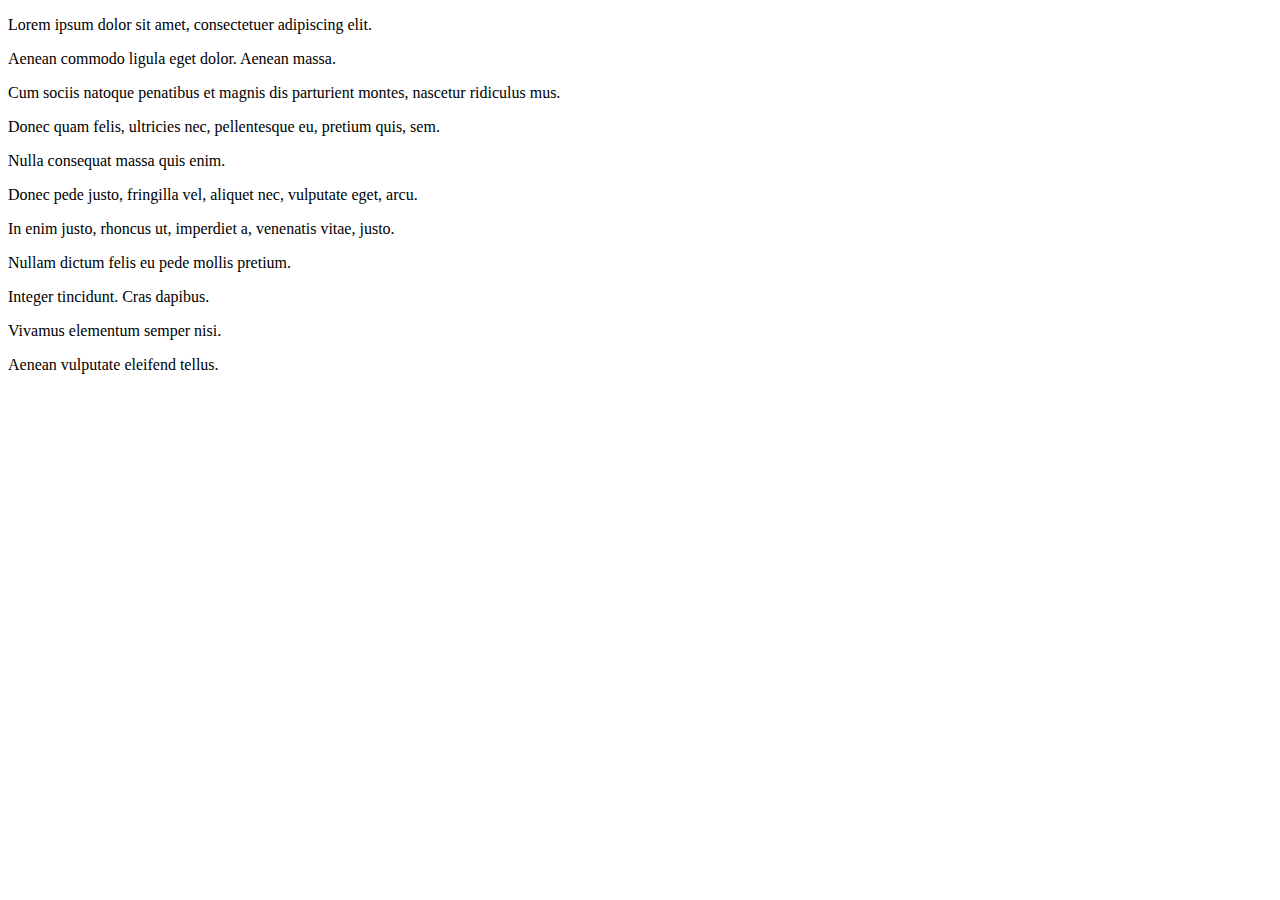
<file: index.html>
<!DOCTYPE html>
<html lang="en">
<head>
	<meta charset="UTF-8">
	<title>D3JS</title>
	<script src="https://d3js.org/d3.v4.min.js"></script>
</head>
<body>
	<p>	Lorem ipsum dolor sit amet, consectetuer adipiscing elit.</p>
	<p>Aenean commodo ligula eget dolor. Aenean massa.</p>
	<p>Cum sociis natoque penatibus et magnis dis parturient montes, nascetur ridiculus mus.</p>
	<p>Donec quam felis, ultricies nec, pellentesque eu, pretium quis, sem.</p>
	<p>Nulla consequat massa quis enim.</p>
	<p>Donec pede justo, fringilla vel, aliquet nec, vulputate eget, arcu.</p>
	<p>In enim justo, rhoncus ut, imperdiet a, venenatis vitae, justo.</p>
	<p>Nullam dictum felis eu pede mollis pretium.</p>
	<p>Integer tincidunt. Cras dapibus.</p>
	<p>Vivamus elementum semper nisi.</p>
	<p>Aenean vulputate eleifend tellus.</p>
	<circle></circle>
</body>
<script src="assets/js/index.js"></script>
</html>
</file>
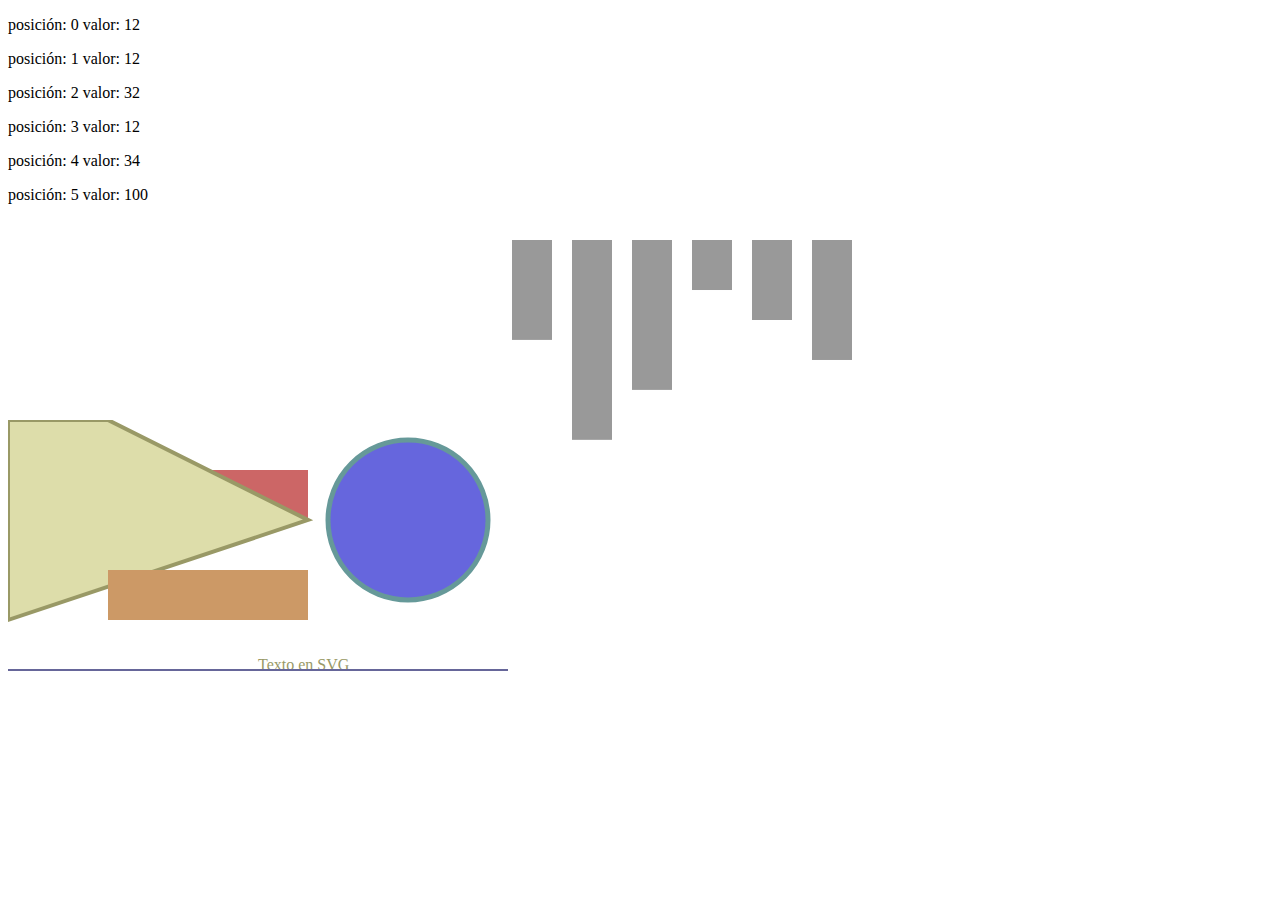
<file: prueba1.html>
<!DOCTYPE html>
<html lang="en">
<head>
	<meta charset="UTF-8">
	<title>D3JS</title>
	<script src="assets/js/d3.v3.min.js"></script>
</head>
<body>
	<p>	Lorem ipsum dolor sit amet, consectetuer adipiscing elit.</p>
	<p>Aenean commodo ligula eget dolor. Aenean massa.</p>
	<p>Cum sociis natoque penatibus et magnis dis parturient montes, nascetur ridiculus mus.</p>
	<p>Donec quam felis, ultricies nec, pellentesque eu, pretium quis, sem.</p>
	<p>Nulla consequat massa quis enim.</p>
	<p>Donec pede justo, fringilla vel, aliquet nec, vulputate eget, arcu.</p>

	<svg width="500px" height="300px">
		<rect x="100" y="50" width="200" height="50" fill="#C66"></rect>
		<circle r="80" cx="400" cy="100" fill="#66D" stroke="#699" stroke-width="5"/>
		<text x="250" y="250" fill="#996">Texto en SVG</text>
		<polygon points="0,0,100,0,300,100,0,200" fill="#dda" stroke="#996" stroke-width="4"/>
		<line x1="0" y1="250" x2="500" y2="250" stroke="#669" stroke-width="2"/>
	</svg>

</body>

<script src="assets/js/prueba1.js"></script>
</file>
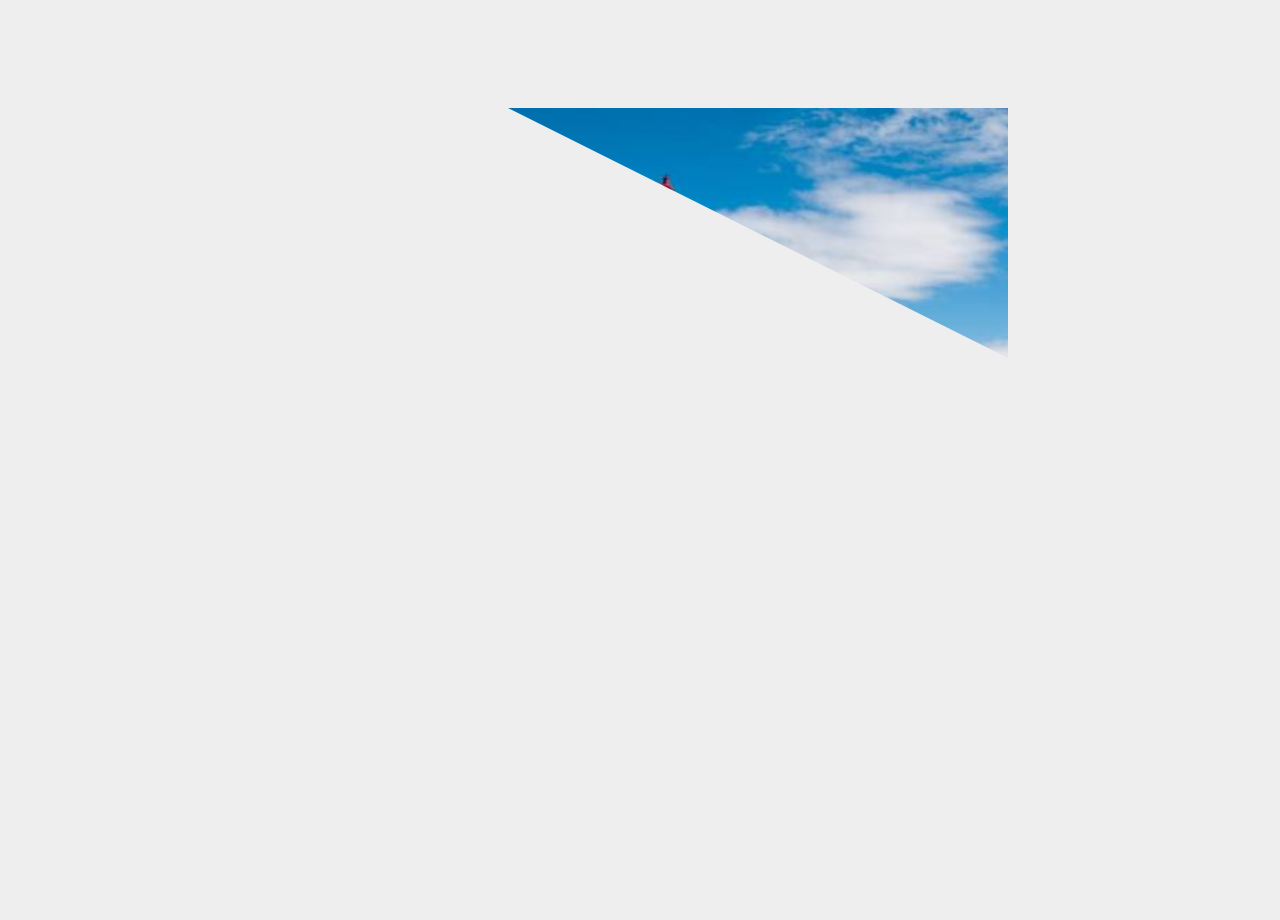
<file: prueba2.html>
<!DOCTYPE html>
<html lang="en">
<head>
	<meta charset="UTF-8">
	<title>D3JS</title>
	<script src="assets/js/d3.v3.min.js"></script>
</head>
<style type="text/css">
	svg{margin: 100px 500px;}
	svg polygon{cursor: pointer;}
	body{background-color: #eee;}
</style>
<body>
</body>

<script src="assets/js/prueba2.js"></script>
<!--
<svg width="600" height="600">
  <defs>
      <pattern id="imgpattern" x="0" y="0" width="1" height="1">
        <image width="120" height="250"
               xlink:href="http://lorempixel.com/animals/120/250/"/>
      </pattern>
  </defs>
  <path fill="url(#imgpattern)" stroke="black" stroke-width="4"
        d="M 100,50 L 120,110 150,90 170,220 70,300 50,250 50,200 70,100 50,70 Z" />
</svg>
-->
</file>
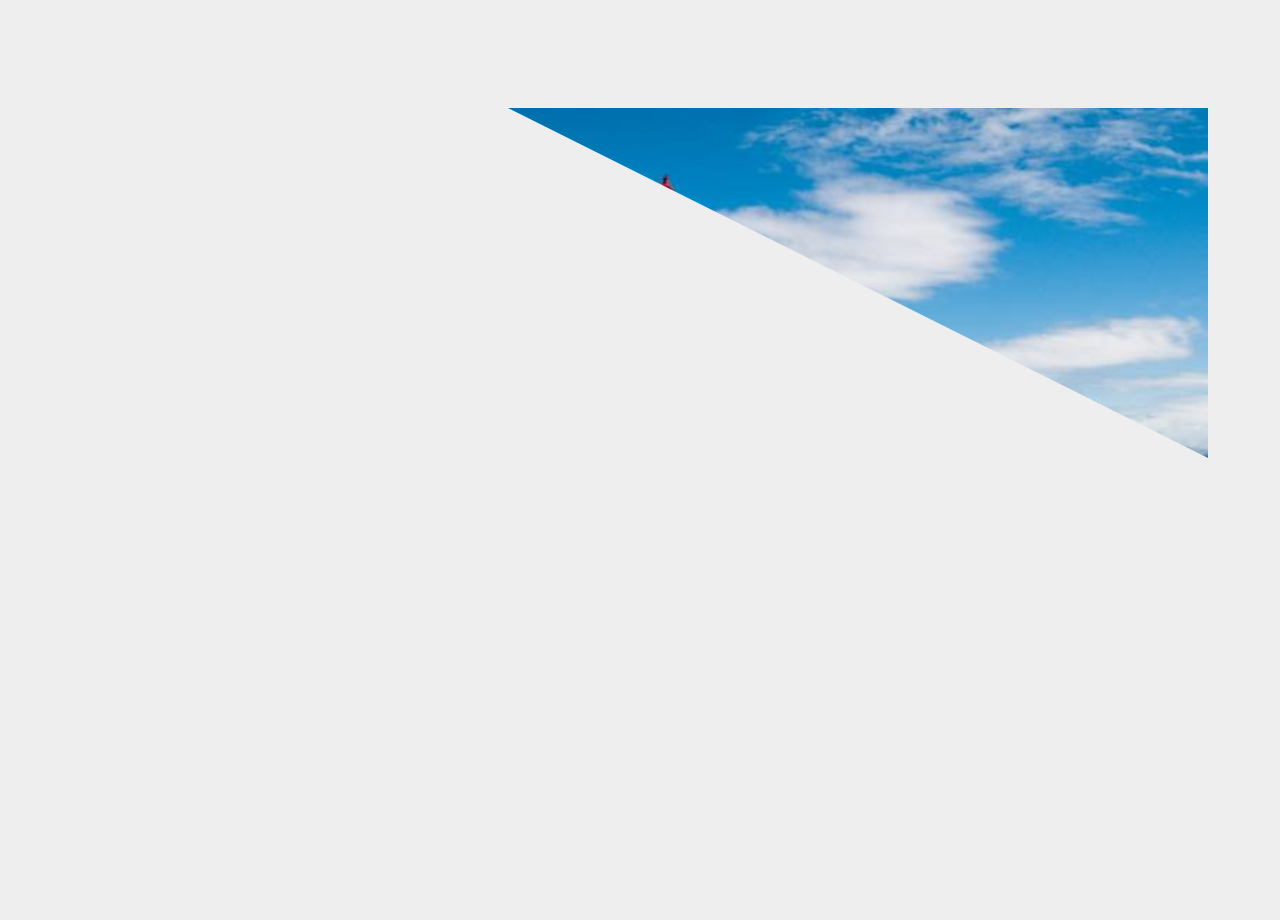
<file: prueba4.html>
<!DOCTYPE html>
<html lang="en">
<head>
	<meta charset="UTF-8">
	<title>D3JS</title>
	<script src="assets/js/d3.v3.min.js"></script>
</head>
<style type="text/css">
	svg{margin: 100px 500px;}
	svg polygon{cursor: pointer;}
	body{background-color: #eee;}
</style>
<body>
</body>

<script src="assets/js/prueba4.js"></script>
<!--
<svg width="600" height="600">
  <defs>
      <pattern id="imgpattern" x="0" y="0" width="1" height="1">
        <image width="120" height="250"
               xlink:href="http://lorempixel.com/animals/120/250/"/>
      </pattern>
  </defs>
  <path fill="url(#imgpattern)" stroke="black" stroke-width="4"
        d="M 100,50 L 120,110 150,90 170,220 70,300 50,250 50,200 70,100 50,70 Z" />
</svg>
-->
</file>
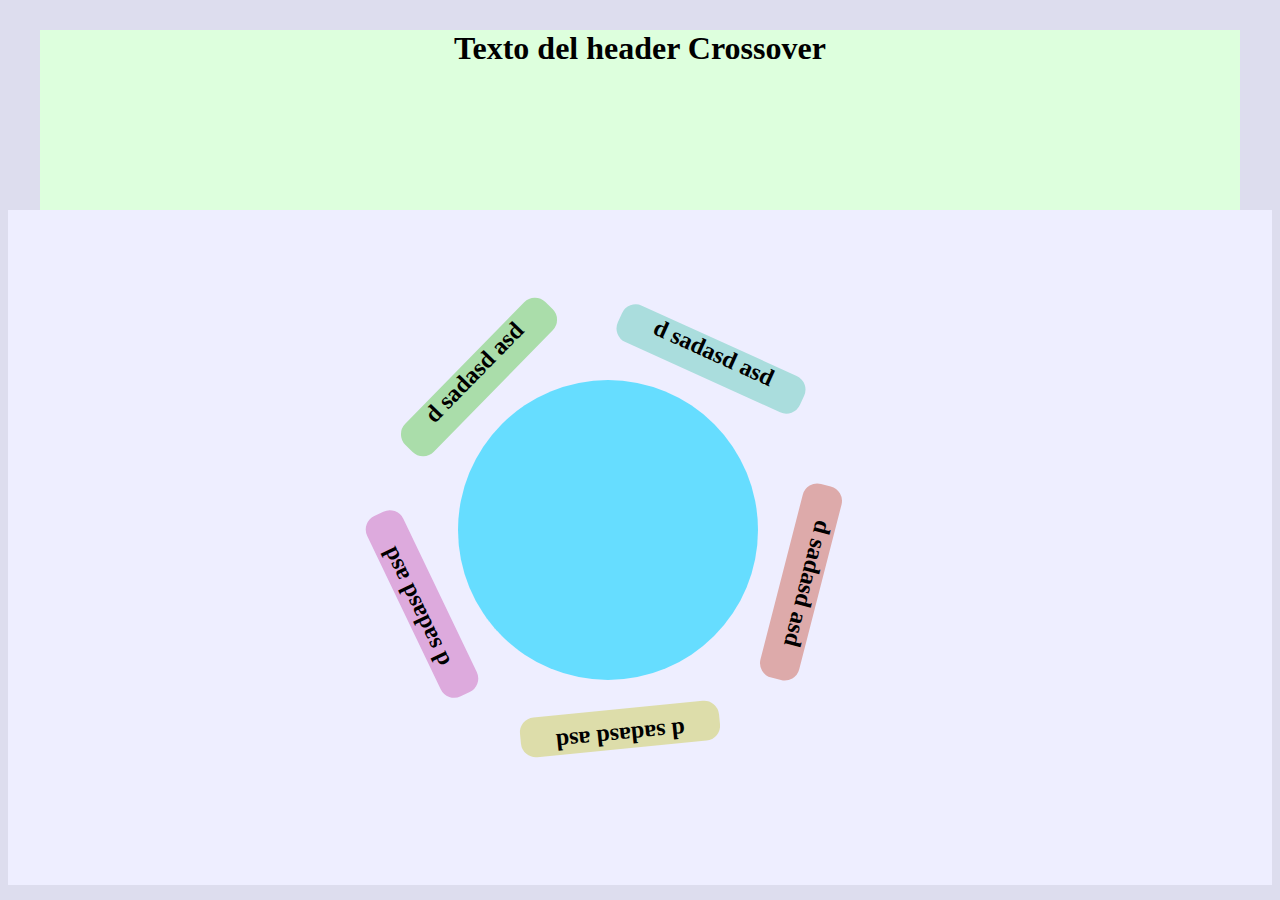
<file: prueba5.html>
<!DOCTYPE html>
<html lang="en">
<head>
  <meta charset="UTF-8">
  <title>D3JS</title>
  <link rel="stylesheet" type="text/css" href="assets/css/prueba5.css">
</head>
<body>

<header>
  <h1>Texto del header Crossover</h1>
</header>

<div class="contenido">
	
	<div class="cont_1 inic"><h2>d sadasd asd</h2><span>X</span></div>
	<div class="cont_2 inic"><h2>d sadasd asd</h2><span>X</span></div>
	<div class="cont_3 inic"><h2>d sadasd asd</h2><span>X</span></div>
	<div class="cont_4 inic"><h2>d sadasd asd</h2><span>X</span></div>
	<div class="cont_5 inic"><h2>d sadasd asd</h2><span>X</span></div>
	<div class="tierra anima_tierra"></div>
</div>


</body>
<!--<script src="assets/js/d3.v3.min.js"></script>-->
<script src="assets/js/jquery-3.1.1.min.js"></script>
<script src="assets/js/prueba5.js"></script>
</file>
<file: assets/css/prueba5.css>
body { background-color: #dde; margin-top: 0vh; padding-top: 1vh; }

header { width: 100%; max-width: 1200px; margin: 0 auto; text-align: center; background-color: #dfd; height: 20vh; }

.contenido { width: 100%; margin: 0 auto; text-align: center; background-color: #eef; height: 75vh; overflow: hidden; position: relative; }

[class^="cont_"] { width: 200px; height: 40px; border-radius: 15px; position: absolute; cursor: pointer; }

[class^="cont_"] h2 { margin: 0; }

[class^="cont_"].anima { z-index: 99999999; cursor: default; }

[class^="cont_"].inic span { display: none; }

[class^="cont_"].anima span { background-color: #333; border-radius: 50%; padding: 5px; color: #fff; font-size: 10px; right: 1%; position: absolute; top: 1%; cursor: pointer; }

.cont_1 { background-color: #daa; }

.cont_2 { background-color: #dda; }

.cont_3 { background-color: #dad; }

.cont_4 { background-color: #ada; }

.cont_5 { background-color: #add; }

.tierra { background-color: #6DF; border-radius: 50%; width: 300px; height: 300px; left: 450px; top: 170px; position: absolute; }

.anima_tierra { -webkit-animation: anima_tierra2 20s infinite linear; animation: anima_tierra2 20s infinite linear; }

@-webkit-keyframes anima_tierra { 0% { -webkit-transform: rotate(0deg); transform: rotate(0deg); }
  100% { -webkit-transform: rotate(360deg); transform: rotate(360deg); } }
</file>
